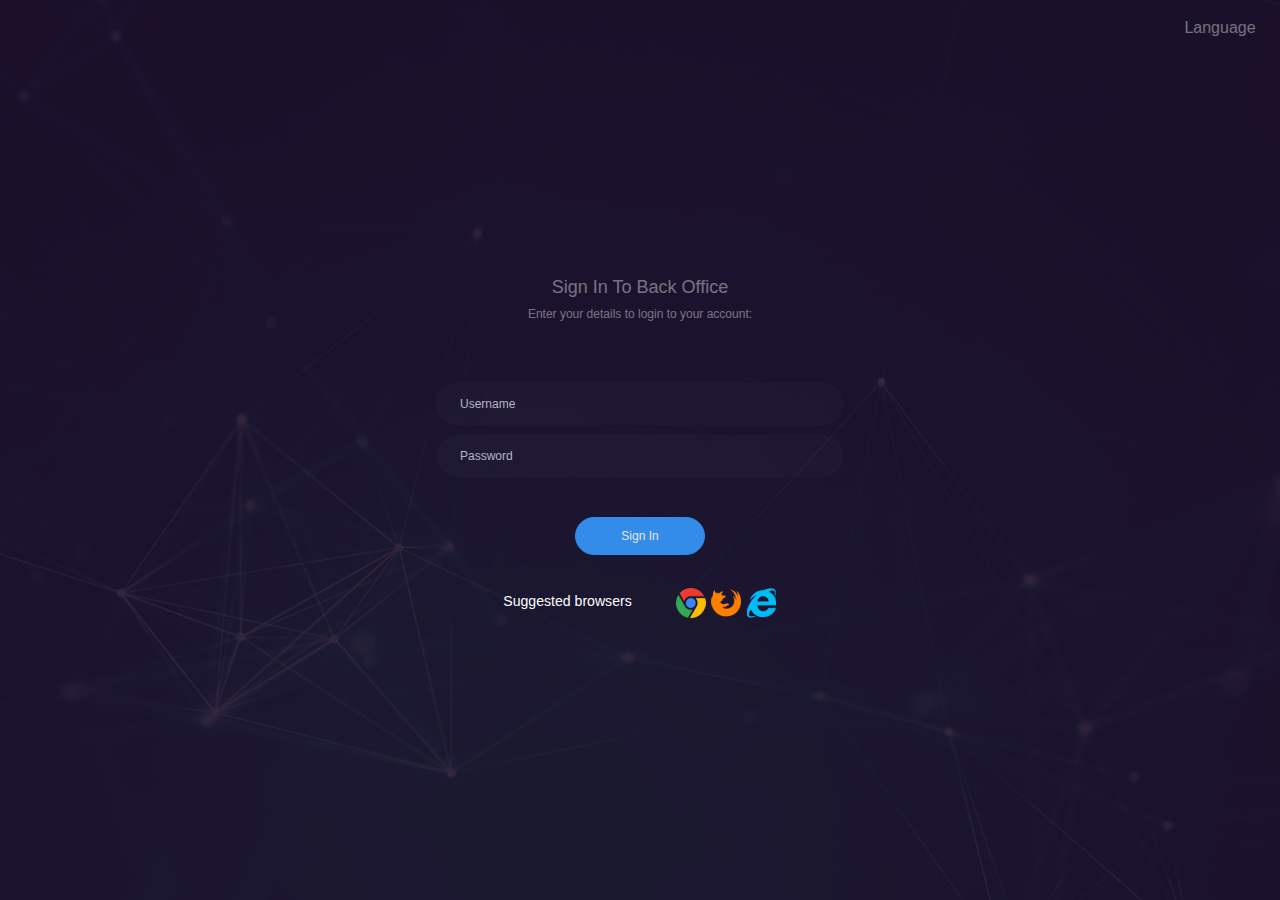
<file: index.html>
<!DOCTYPE html>
<html lang="en">

<head>
  <!-- Required meta tags -->
  <meta charset="utf-8">
  <meta name="viewport" content="width=device-width, initial-scale=1, shrink-to-fit=no">
  <title>Ultraflex</title>
  <link rel="stylesheet" href="assets/css/index.css">
  <link rel="stylesheet" href="assets/css/common.css">
  <link href="assets/css/style.bundle.css" rel="stylesheet" type="text/css">
  <link rel="shortcut icon" href="assets/img/favicon.png" />
  <script src="../assets/js/jquery.js"></script>
  <script src="https://www.google.com/recaptcha/api.js"></script>
</head>
<body>
  <div class="login">
    <div class="translateBox">
      <div class="translateContainer">
        <button class="translateBtn"><span class="translation opacity-40" key="index_language"></span></button>
        <div class="translate-content">
          <li id="zh_translator">
            <img src="assets/img/index/zh.png">
            中文
          </a>
          <li id="en_translator">
            <img src="assets/img/index/en.png">
            English
          </a>
        </div>
      </div>
    </div>
    <div class="login-form text-center text-white p-7">
      <div class="login-signin">
        <div class="mb-20">
          <h3 class="opacity-40 font-weight-normal"><span class="translation" key="index_form_title"></span></h3>
          <p class="opacity-40"><span class="translation" key="index_form_title_2"></span></p>
        </div>
        <form name='loginForm' method="POST" accept-charset="utf-8" class="form">
          <div class="form-group">
            <input class="form-control h-auto text-white bg-white-o-5 rounded-pill border-0 py-4 px-8 translation" type="text" placeholder="" key="index_form_username" name="username" autocomplete="off" />
            <span class="usernameErr errorMsg translation" key="index_form_usernameErr"></span>
          </div>
          <div class="form-group">
            <input class="form-control h-auto text-white bg-white-o-5 rounded-pill border-0 py-4 px-8 translation" type="password" placeholder="" key="index_form_password" name="password" />
            <span class="passwordErr errorMsg translation" key="index_form_passwordErr"></span>
          </div>
          <div class="form-group d-flex flex-wrap justify-content-between align-items-center px-8 opacity-60"></div>
          <div class="form-group text-center mt-10">
            <button type="submit" data-sitekey="6LdCK1cfAAAAAMOE5IERDc-ri5oKDsj3BDRXPdQm" data-callback='onSubmit' name="submit" class="g-recaptcha btn btn-pill btn-primary opacity-90 px-15 py-3" id="login_btn">
              <span class="translation" key="index_form_button_signin"></span>
            </button>
          </div>
        </form>
        <div>
          <br>
          <h6 style="display:inline"><span class="translation" key="index_form_suggest"></span></h6>
          <ul style="display:inline">
            <li style="display:inline"><img src="assets/img/index/chrome.png"></li>
            <li style="display:inline"><img src="assets/img/index/ff.png"></li>
            <li style="display:inline"><img src="assets/img/index/ie.png"></li>
          </ul>
        </div>
      </div>
    </div>
  </div>
</body>
<script type="text/javascript" src="js/config.js" ></script>
<script type="text/javascript" src="js/common.js" ></script>
<script type="text/javascript" src="js/index.js" ></script>
</html>
</file>
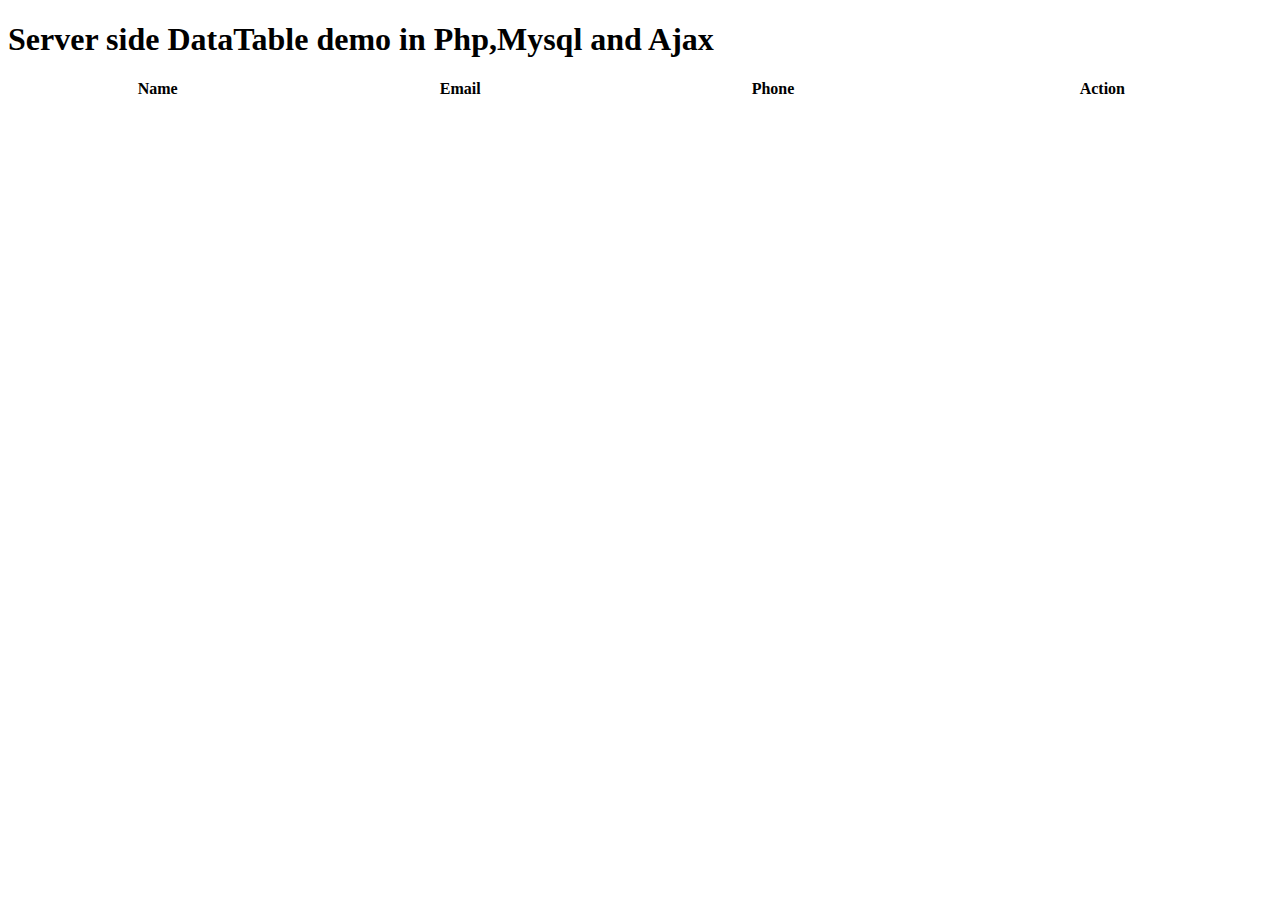
<file: datatable/index.html>
<!DOCTYPE html>
<html>
<title>Server side DataTable demo in Php,Mysql and Ajax</title>
<head>
    <link rel="stylesheet" type="text/css" href="https://cdn.datatables.net/1.10.4/css/jquery.dataTables.min.css">
    <script src="https://ajax.googleapis.com/ajax/libs/jquery/1.11.3/jquery.min.js"></script>
    <script type="text/javascript" language="javascript" src="https://cdn.datatables.net/1.10.4/js/jquery.dataTables.min.js"></script>
    <script type="text/javascript" language="javascript" >
        $(document).ready(function() {
		var data = {
		 'try' : "try",
		}
            var dataTable = $('#users').DataTable( {
                "processing": true,
                "serverSide": true,
                "ajax":{
                    url :"response.php",
					data: data,
                    type: "post",
                    error: function(){
                        $(".users-error").html("");
                        $("#users").append('<tbody class="users-error"><tr><th colspan="3">No data found in the server</th></tr></tbody>');
                        $("#users_processing").css("display","none");

                    }
                },
                "aoColumns": [
                    { data: 'name' } ,
                    { data: 'email',orderable: false },
                    { data: 'phone' }
                ],
                "columnDefs": [
                    {
                        "targets": 3,
                        orderable: false,
                        "render": function(data, type, row, meta){
                            return '<a href="customer/' + row['id'] + '/edit">Edit</a>';
                        }
                    }
                ]
            } );
        } );



    </script>
</head>
<body>
<h1>Server side DataTable demo in Php,Mysql and Ajax </h1>
<table id="users"  cellpadding="0" cellspacing="0" border="0" class="display" width="100%">
    <thead>
    <tr>
        <th>Name</th>
        <th>Email</th>
        <th>Phone</th>
        <th>Action</th>

    </tr>
    </thead>
</table>
</body>
</html>
</file>
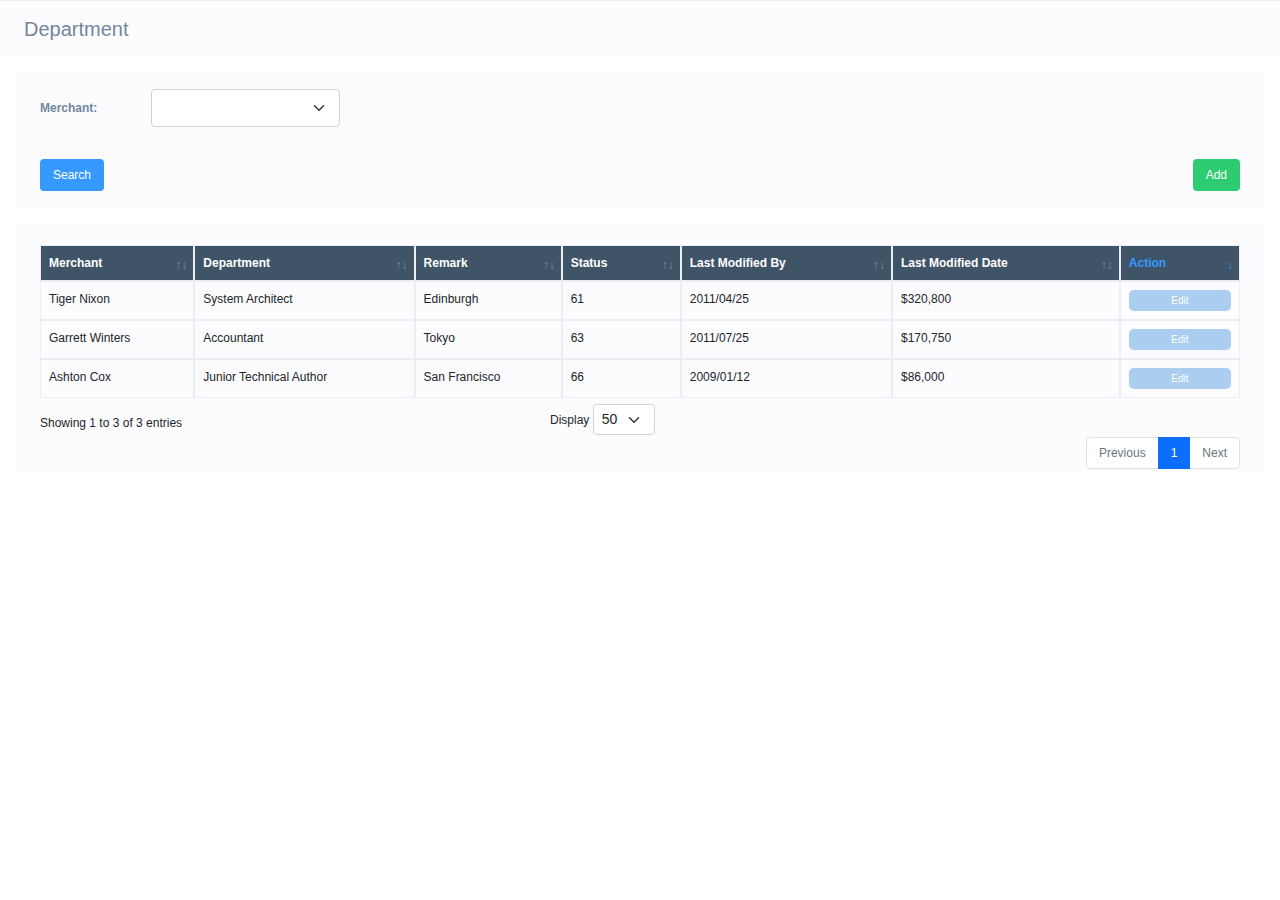
<file: pages/department/index.html>
<!DOCTYPE html>
<html lang="en">

<head>
  <meta charset="utf-8" />
  <meta name="viewport" content="width=device-width, initial-scale=1, shrink-to-fit=no">
  <link rel="icon" type="image/png" href="../../assets/img/favicon.png">
  <title class="translation" key="profile_title"></title>
  <link href="../../assets/css/common.css" rel="stylesheet">
  <link href="../../assets/css/bootstrap.min.css" rel="stylesheet" />
  <link href="../../assets/css/bootstrap-datetimepicker.min.css" rel="stylesheet" />
  <link href="../../assets/css/bootstrap-table.min.css" rel="stylesheet" />
  <link href="../../assets/css/perfect-scrollbar.css" rel="stylesheet" />
  <link href="../../assets/css/department.css" rel="stylesheet" />
  <script src="../../assets/js/fontawesome.js"></script>
  <script src="../../assets/js/fontawesome.js"></script>
  <script src="../../assets/js/jquery.js"></script>
  <script type="text/javascript" language="javascript" src="../../assets/js/bootstrap-table-jquery.min.js"></script>
</head>

<body>
  <div class="container_background border-up">
    <div class="mx-3 p-2">
      <div class="page-header">
        <h5 class="translation  font-weight-bold mt-2 mb-2 mr-5 titleText" key="">Department</h5>
      </div>
    </div>
  </div>
  <div class="m-3 container_background rounded-3 ">
    <div class="row g-3 m-3">
      <!-- <div class="col-md-4 form-group">
        <input type="text" class="form-control translation" placeholder="" key="department_name" id="name" autocomplete="off">
      </div>
      <div class="col-md-2 form-group">
        <select id="gender" class="form-select">
          <option selected class="translation" key="department_status"></option>
          <option value="1" class="translation" key="select_active"></option>
          <option value="2" class="translation" key="select_deactive"></option>
          <option value="0" class="translation" key="select_deleted"></option>
        </select>
      </div> -->
      <div class="d-flex justify-content-between bd-highlight mb-3">
        <div class="col-md-3 my-2 my-md-0">
          <div class="d-flex align-items-center">
            <label class="mr-3 mb-0  d-md-block length"><b>Merchant:</b></label>

            <select class="form-select" name="search_merchant" aria-label="Default select example">
              <option value=""></option>
              <option value="1">Flexgaming</option>
            </select>
          </div>
        </div>
      </div>
      <div class="d-flex justify-content-between bd-highlight mb-3">
        <div class=" bd-highlight">

          <button id="searchBtn" class="btn btn-light-primary ">
            <i class="fas fa-spinner fa-spin d-none"></i>
            <i class="fa fa-search "></i>
            <span class="translation" key="btn_search"></span>
          </button>
        </div>
        <div class=" bd-highlight">
          <button id="addBtn" class="btn btn-outline-success " data-bs-toggle="modal" data-bs-target="#addForm">
            <i class="fas fa-spinner fa-spin d-none"></i>
            <i class="fa fa-plus "></i>
            <span class="translation" key="btn_add"></span>
          </button>



          <!-- <button id="exportBtn" class="btn btn-outline-dark ">
            <i class="fas fa-spinner fa-spin d-none"></i>
            <i class="fa fa-file-excel-o "></i>
            <span class="translation" key="btn_export"></span>
          </button> -->
        </div>
      </div>
    </div>
  </div>
  <div class="m-3 container_background rounded-3">
    <div class="row g-3 m-3">
      <table id="example" class="table table-hover" style="width:100%">
        <thead class="thead-light">
          <tr>
            <th>Merchant</th>
            <th>Department</th>
            <th>Remark</th>
            <th>Status</th>
            <th>Last Modified By</th>
            <th>Last Modified Date</th>
            <th>Action</th>
          </tr>
        </thead>
        <tbody>
          <tr>
            <td>Tiger Nixon</td>
            <td>System Architect</td>
            <td>Edinburgh</td>
            <td>61</td>
            <td>2011/04/25</td>
            <td>$320,800</td>
            <td><button class="btn-edit">Edit</button></td>
          </tr>
          <tr>
            <td>Garrett Winters</td>
            <td>Accountant</td>
            <td>Tokyo</td>
            <td>63</td>
            <td>2011/07/25</td>
            <td>$170,750</td>
            <td><button class="btn-edit">Edit</button></td>
          </tr>
          <tr>
            <td>Ashton Cox</td>
            <td>Junior Technical Author</td>
            <td>San Francisco</td>
            <td>66</td>
            <td>2009/01/12</td>
            <td>$86,000</td>
            <td><button class="btn-edit">Edit</button></td>
          </tr>

        </tbody>
        <!-- <tfoot>
          <tr>
            <th>Name</th>
            <th>Position</th>
            <th>Office</th>
            <th>Age</th>
            <th>Start date</th>
            <th>Salary</th>
            <th>Action</th>
          </tr>
        </tfoot> -->
      </table>
    </div>
  </div>

 



</body>
<script src="../../assets/js/bootstrap.bundle.min.js"></script>
<script src="../../assets/js/bootstrap-datetimepicker.min.js"></script>
<script src="../../assets/js/locales/bootstrap-datetimepicker.zh-CN.js"></script>
<script src="../../assets/js/bootstrap-table.min.js"></script>
<script src="../../js/config.js"></script>
<script src="../../js/common.js"></script>
<script src="../../js/pages/department.js"></script>
<script>
  $(document).ready(function () {
    $('#example').DataTable({
      responsive: false,

      // DOM Layout settings
      dom: `<'row'<'col-sm-12'tr>>
          <'row'<'col-sm-12 col-md-5'i><'col-sm-12 col-md-7 dataTables_pager'lp>>`,

      lengthMenu: [5, 10, 25, 50],

      pageLength: 50,

      language: {
        'lengthMenu': 'Display _MENU_',
      },

      // Order settings
      order: [
        [6, 'desc']
      ],
      // order: [[5, 'asc']],

      columnDefs: [],

      "footerCallback": function (row, data, start, end, display) {
        var totalAmount = 0;
        for (var i = 0; i < data.length; i++) {
          totalAmount += parseFloat(data[i][2]);
        }
        totalAmount = totalAmount.toFixed(2);

        var api = this.api();
        $(api.column(2).footer()).html(totalAmount);
      },

      // "drawCallback": function (settings) {
      //   table.wrap("<div class='table-responsive'></div>");
      // },
      "initComplete": function () {
        $("#kt_datatable").css('display', 'table');
        $("#loading2").fadeOut();
      }
    });

    // table.on('change', '.group-checkable', function () {
    //   var set = $(this).closest('table').find('td:first-child .checkable');
    //   var checked = $(this).is(':checked');

    //   $(set).each(function () {
    //     if (checked) {
    //       $(this).prop('checked', true);
    //       $(this).closest('tr').addClass('active');
    //     } else {
    //       $(this).prop('checked', false);
    //       $(this).closest('tr').removeClass('active');
    //     }
    //   });
    // });

    // table.on('change', 'tbody tr .checkbox', function () {
    //   $(this).parents('tr').toggleClass('active');
    // });

  });
</script>
</body>

</html>
</file>
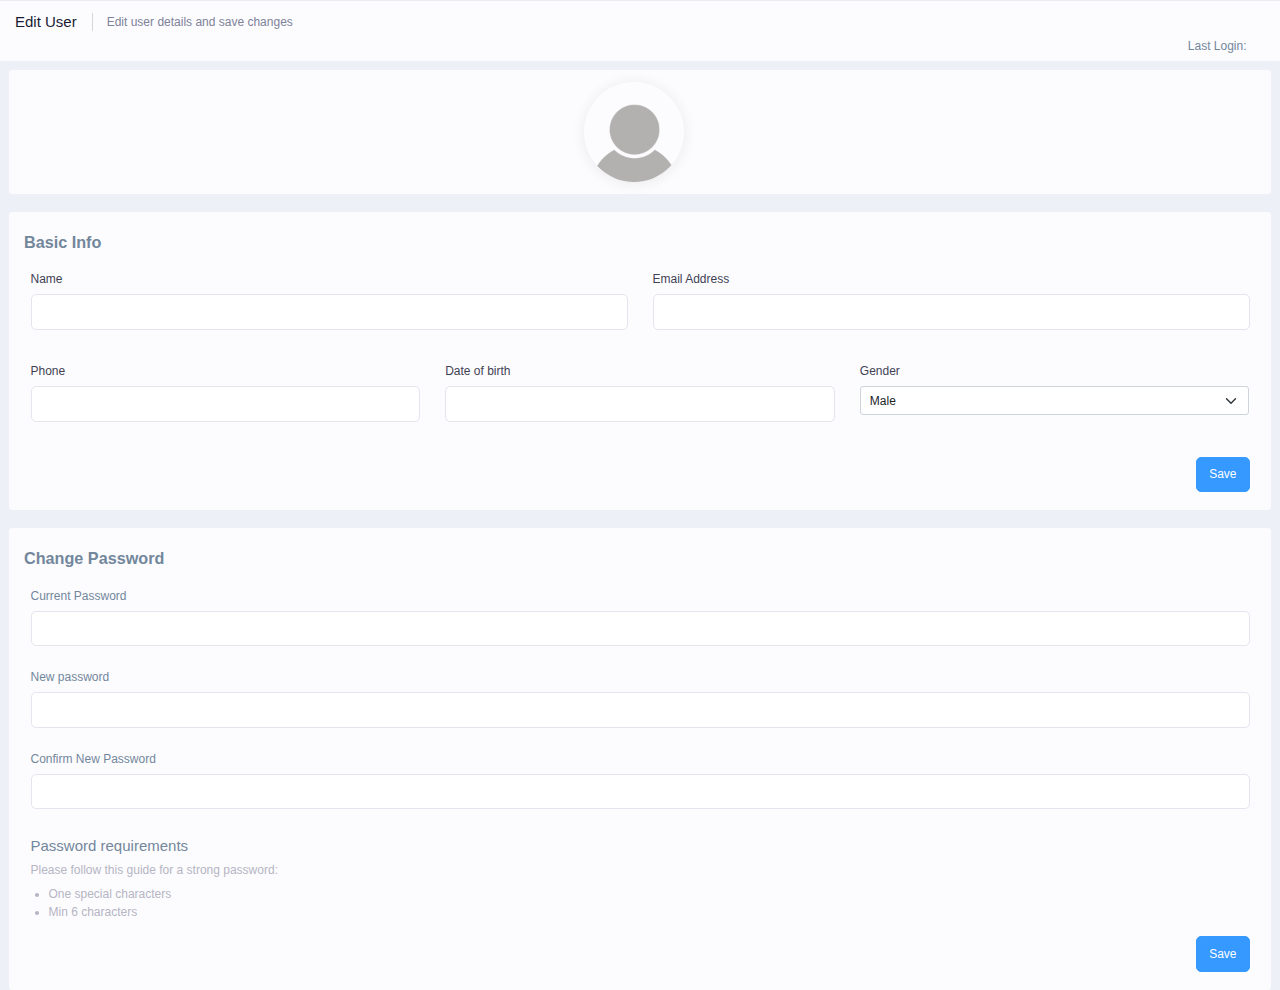
<file: pages/profile/index.html>
<!DOCTYPE html>
<html lang="en">

<head>
  <meta charset="utf-8" />
  <meta name="viewport" content="width=device-width, initial-scale=1, shrink-to-fit=no">
  <link rel="icon" type="image/png" href="../../assets/img/favicon.png">
  <title class="translation" key="profile_title"></title>
  <link href="../../assets/css/common.css" rel="stylesheet" >
  <link href="../../assets/css/bootstrap.min.css" rel="stylesheet" />
  <link href="../../assets/css/bootstrap-datetimepicker.min.css" rel="stylesheet" />
  <link href="../../assets/css/perfect-scrollbar.css" rel="stylesheet" />
  <link href="../../assets/css/profile.css" rel="stylesheet" />
  <link href="../../assets/css/style.bundle.css" rel="stylesheet" />
  <script src="../../assets/js/fontawesome.js"></script>
  <script src="../../assets/js/jquery.js"></script>
</head>
<body>
  <div class="container_background border-up"> 
    <div class="mx-3 p-2">
      <div class="page-header d-flex align-items-center flex-wrap mr-2">
        <h5 class="translation text-dark font-weight-bold mt-2 mb-2 mr-5" key="profile_title"></h5>
        <span class="text-dark-50 font-weight-bold title-description translation" key="edit_user_text" id="kt_subheader_total"></span>
      </div>
      <div class="col-12 d-grid gap-2 d-md-flex justify-content-md-end">
        <span class="translation" key="profile_last_login"></span>
        <span class="profileLastLogin"></span>
      </div>
    </div>
  </div>
  <div class="m-3 container_background rounded-3 ">
    <div class="row">
      <div class="d-flex justify-content-center align-items-center my-2">
        <div class="p-2">
          <img src="../../assets/img/icons/default-profile.png" width="100" class="rounded-circle shadow-sm profileImage">
        </div>
        <div class="p-2">
          <div class="h-100">
            <h5 class="mb-1 font-weight-bolder">
              <span class="profileName"></span>
                <span class="profileUsername"></span>
            </h5>
            <p class="mb-0 font-weight-normal text-sm positionName"></p>
          </div>
        </div>
      </div>
    </div>
  </div>
  <div class="m-3 container_background rounded-3">
    <div class="row g-3 m-3">
      <div><h4 class="translation fw-bold" key="profile_basic_info"></h4></div>
      <div class="col-md-6 form-group">
        <label for="name" class="form-label translation" key="profile_name"></label>
        <input type="text" class="form-control " placeholder="" id="name" autocomplete="off">
        <span class="profile_nameErr errorMsg translation" key="profile_nameErr"></span>
      </div>
      <div class="col-md-6 form-group">
        <label for="email" class="form-label translation" key="profile_email"></label>
        <input type="text" class="form-control " id="email" autocomplete="off">
        <span class="profile_emailErr errorMsg translation" key="profile_emailErr"></span>
      </div>
      <div class="col-md-4 form-group">
        <label for="phone" class="form-label translation" key="profile_phone"></label>
        <input type="text" class="form-control " id="phone" autocomplete="off">
      </div>
      <div class="col-md-4 form-group">
        <label for="dob" class="form-label translation" key="profile_dob"></label>
        <input type="text" onkeydown= "false" class="form-control datePicker" id="dob" autocomplete="off">
      </div>
      <div class="col-md-4 form-group">
        <label for="gender" class="form-label translation" key="profile_gender"></label>
        <select id="gender" class="form-select">
          <option value="1" class="translation" key="profile_male"></option>
          <option value="2" class="translation" key="profile_female"></option>
        </select>
      </div>
      <div class="col-12 mt-5 mb-3 d-grid gap-2 d-md-flex justify-content-md-end">
        <button id="saveProfileBtn" class="btn btn-primary">
          <i class="fas fa-spinner fa-spin d-none"></i>
          <span class="translation" key="btn_save"></span>
        </button>
      </div>
    </div>
  </div>
  <div class="m-3 container_background rounded-3">
    <div class="row g-3 m-3">
      <div><h4 class="translation fw-bold" key="profile_change_pass"></h4></div>
      <div class="col-md-12">
        <label for="current_pass" class="form-label translation" key="profile_current_pass"></label>
        <input type="password" class="form-control " id="current_pass" autocomplete="off">
        <span class="profile_curPassErr errorMsg translation" key="profile_curPassErr"></span>
      </div>
      <div class="col-md-12">
        <label for="new_pass" class="form-label translation" key="profile_new_pass"></label>
        <input type="password" class="form-control " id="new_pass" autocomplete="off">
        <span class="profile_newPassErr errorMsg translation" key="profile_newPassErr"></span>
      </div>
      <div class="col-md-12">
        <label for="confirm_new_pass" class="form-label translation" key="profile_confirm_new_pass"></label>
        <input type="password" class="form-control " id="confirm_new_pass" autocomplete="off">
        <span class="profile_conNewPassErr errorMsg translation" key="profile_conNewPassErr"></span>
        <span class="profile_conNewPassErrEqual errorMsg translation" key="profile_conNewPassErrEqual"></span>
      </div>
      <div class="col-md-12">
        <h5 class="mt-2 translation" key="profile_password_title"></h5>
        <p class="text-muted mb-2 translation" key="profile_password_description"></p>
        <ul class="text-muted ps-4 mb-0 float-start" id="passwordRequirement">
          <li>
            <span class="text-sm translation profile_password_description1" key="profile_password_description1"></span>
          </li>
          <li>
            <span class="text-sm translation profile_password_description2" key="profile_password_description2"></span>
          </li>
        </ul>
      </div>
      <div class="col-12 mt-5 mb-3 d-grid gap-2 d-md-flex justify-content-md-end">
        <button id="savePasswordBtn" class="btn btn-primary">
          <i class="fas fa-spinner fa-spin d-none"></i>
          <span class="translation" key="btn_save"></span>
        </button>
      </div>
    </div>
  </div>

</body>
  <script src="../../assets/js/bootstrap.bundle.min.js"></script>
  <script src="../../assets/js/bootstrap-datetimepicker.min.js"></script>
  <script src="../../assets/js/locales/bootstrap-datetimepicker.zh-CN.js"></script>
  <script src="../../js/config.js"></script>
  <script src="../../js/common.js"></script>
  <script src="../../js/pages/profile.js"></script>
  <script>
  </script>
</body>
</html>
</file>
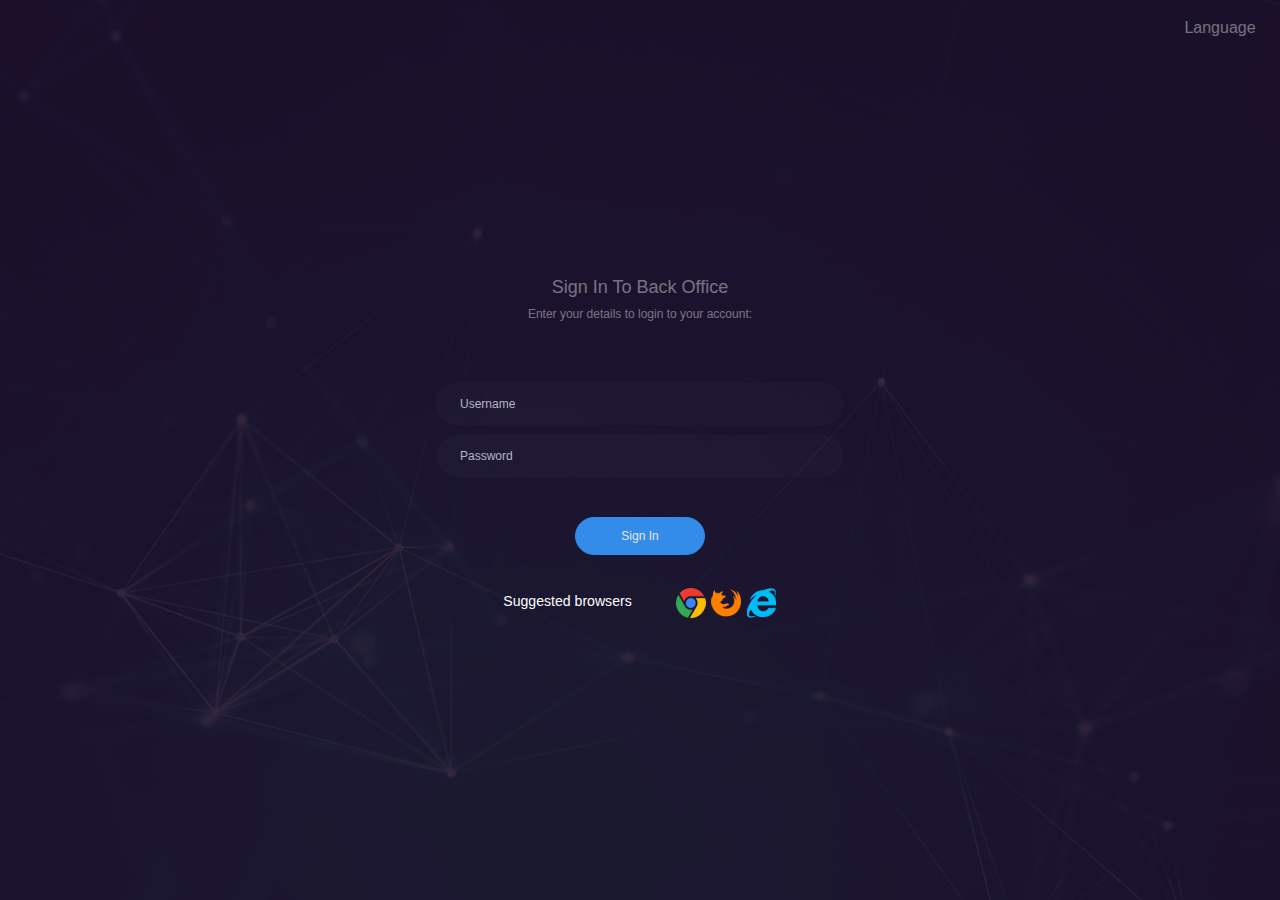
<file: login.html>
<!DOCTYPE html>
<html lang="en">

<head>
  <!-- Required meta tags -->
  <meta charset="utf-8">
  <meta name="viewport" content="width=device-width, initial-scale=1, shrink-to-fit=no">
  <title>Ultraflex</title>
  <link href="assets/css/style.bundle.css" rel="stylesheet" type="text/css">
  <link rel="stylesheet" href="css/login.css">
  <link rel="stylesheet" href="css/common.css">
  <link rel="shortcut icon" href="assets/img/favicon.png" />
  <script src="assets/js/jquery.js"></script>
  <script src="https://www.google.com/recaptcha/api.js"></script>
</head>
<body>
  <div class="login">
    <div class="translateBox">
      <div class="translateContainer">
        <button class="translateBtn"><span class="translation opacity-40" key="index_language"></span></button>
        <div class="translate-content">
          <li id="zh_translator">
            <img src="assets/img/index/zh.png">
            中文
          </a>
          <li id="en_translator">
            <img src="assets/img/index/en.png">
            English
          </a>
        </div>
      </div>
    </div>
    <div class="login-form text-center text-white p-7">
      <div class="login-signin">
        <div class="mb-20">
          <h3 class="opacity-40 font-weight-normal"><span class="translation" key="index_form_title"></span></h3>
          <p class="opacity-40"><span class="translation" key="index_form_title_2"></span></p>
        </div>
        <form name='loginForm' method="POST" accept-charset="utf-8" class="form">
          <div class="form-group">
            <input class="form-control h-auto text-white bg-white-o-5 rounded-pill border-0 py-4 px-8 translation" type="text" placeholder="" key="index_form_username" name="username" autocomplete="off" />
            <span class="usernameErr errorMsg translation" key="index_form_usernameErr"></span>
          </div>
          <div class="form-group">
            <input class="form-control h-auto text-white bg-white-o-5 rounded-pill border-0 py-4 px-8 translation" type="password" placeholder="" key="index_form_password" name="password" />
            <span class="passwordErr errorMsg translation" key="index_form_passwordErr"></span>
          </div>
          <div class="form-group d-flex flex-wrap justify-content-between align-items-center px-8 opacity-60"></div>
          <div class="form-group text-center mt-10">
            <button type="submit" data-sitekey="6LdCK1cfAAAAAMOE5IERDc-ri5oKDsj3BDRXPdQm" data-callback='onSubmit' name="submit" class="g-recaptcha btn btn-pill btn-primary opacity-90 px-15 py-3" id="login_btn">
              <span class="translation" key="index_form_button_signin"></span>
            </button>
          </div>
        </form>
        <div>
          <br>
          <h6 style="display:inline"><span class="translation" key="index_form_suggest"></span></h6>
          <ul style="display:inline">
            <li style="display:inline"><img src="assets/img/index/chrome.png"></li>
            <li style="display:inline"><img src="assets/img/index/ff.png"></li>
            <li style="display:inline"><img src="assets/img/index/ie.png"></li>
          </ul>
        </div>
      </div>
    </div>
  </div>
</body>
<script type="text/javascript" src="js/config.js" ></script>
<script type="text/javascript" src="js/common.js" ></script>
<script type="text/javascript" src="js/login.js" ></script>
</html>
</file>
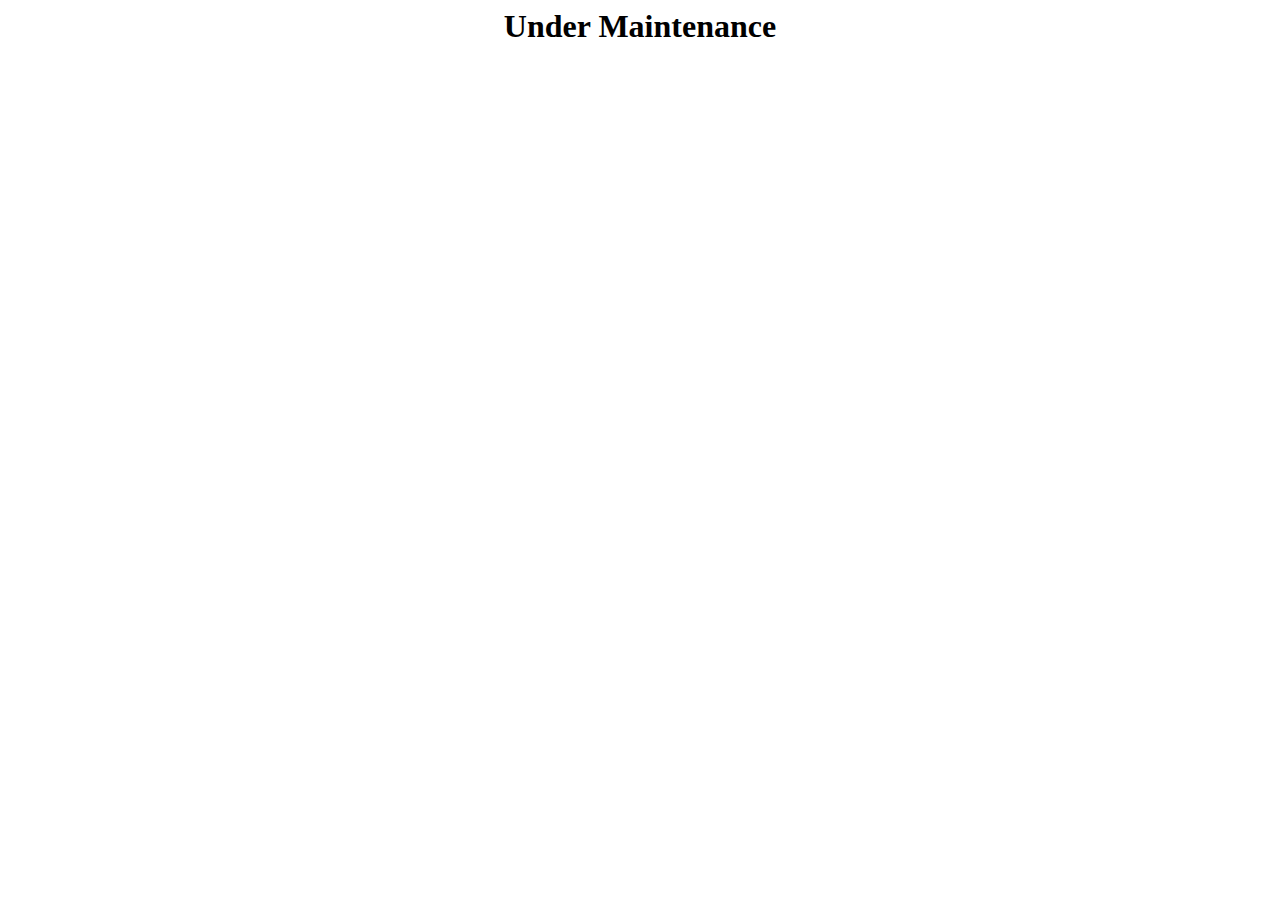
<file: maintenance.html>
<html>
  <head>
    <title>Under Maintenance</title>
  </head>
  <body>
    <center><h1>Under Maintenance</h1></center>
  </body>
</html>
<!-- a padding to disable MSIE and Chrome friendly error page -->
<!-- a padding to disable MSIE and Chrome friendly error page -->
<!-- a padding to disable MSIE and Chrome friendly error page -->
<!-- a padding to disable MSIE and Chrome friendly error page -->
<!-- a padding to disable MSIE and Chrome friendly error page -->
<!-- a padding to disable MSIE and Chrome friendly error page -->
</file>
<file: assets/css/index.css>
.login {
  display: flex;
  justify-content: center;
  align-items: center;
  height: 100%;
  background-image: url("../img/index/login-background.jpg");
  background-size: cover;
}

.custom-content-wrapper{
  background: none!important;
}

.opacity-40{
  opacity: .4!important;
}

/* Dropdown Button */
.translateBtn {
  width: 100%;
  background: transparent;
  color: white;
  padding: 16px;
  font-size: 16px;
  border: none;
}

/* The container <div> - needed to position the dropdown content */
.translateBox {
  width:120px;
  text-align: center;
  position:absolute;
  top:0;
  right:0;
}

.translateContainer{
  width: 100%;
  position: relative;
  display: inline-block;
}
/* Dropdown Content (Hidden by Default) */
.translate-content {
  width:100%;
  display: none;
  position: absolute;
  right:0;
  background-color: #303030;
  box-shadow: 0px 8px 16px 0px rgba(0,0,0,0.2);
  z-index: 1;
}

/* Links inside the dropdown */
.translate-content li {
  color: white;
  padding: 12px 16px;
  text-decoration: none;
  display: block;
  text-align:left;
  cursor: pointer;
}

.translate-content li img {
  width: 30px;
  height: 30px;
}

/* Change color of dropdown links on hover */
.translate-content li:hover {
  background-color: #73879c;
  color: red!important;
}

/* Show the dropdown menu on hover */
.translateBox:hover .translate-content {
  display: block;
}

/* Change the background color of the dropdown button when the dropdown content is shown */
.translateBox:hover .translateBtn{
  background-color: #303030;
}

.login-form {
  width: 100%;
  max-width: 450px;
}
@media (max-width: 575.98px) {
  .login.login-5 .login-form {
    width: 100%;
    max-width: 100%;
  }
}
</file>
<file: assets/css/common.css>
/* New add  4/21 */
body{
  height: 100%;
    margin: 0px;
    padding: 0px;
    font-size: 12px !important;
    font-weight: 400;
    -ms-text-size-adjust: 100%;
    -webkit-font-smoothing: antialiased;
    -moz-osx-font-smoothing: grayscale;
  font-family: Poppins, Helvetica, "sans-serif" !important;
}


/* The snackbar - position it at the bottom and in the middle of the screen */
#snackbar {
  visibility: hidden; /* Hidden by default. Visible on click */
  min-width: 250px; /* Set a default minimum width */
  margin-left: -125px; /* Divide value of min-width by 2 */
  font-size: 16px;
  color: #fff; /* White text color */
  text-align: center; /* Centered text */
  border-radius: 2px; /* Rounded borders */
  padding: 16px; /* Padding */
  position: fixed; /* Sit on top of the screen */
  z-index: 1; /* Add a z-index if needed */
  left: 50%; /* Center the snackbar */
  top: 30px; /* 30px from the bottom */
}

/* Show the snackbar when clicking on a button (class added with JavaScript) */
#snackbar.show {
  visibility: visible; /* Show the snackbar */
  /* Add animation: Take 0.5 seconds to fade in and out the snackbar.
  However, delay the fade out process for 2.5 seconds */
  -webkit-animation: fadein 0.5s, fadeout 0.5s 2.5s;
  animation: fadein 0.5s, fadeout 0.5s 2.5s;
}

/* Animations to fade the snackbar in and out */
@-webkit-keyframes fadein {
  from {top: 0; opacity: 0;}
  to {top: 30px; opacity: 1;}
}

@keyframes fadein {
  from {top: 0; opacity: 0;}
  to {top: 30px; opacity: 1;}
}

@-webkit-keyframes fadeout {
  from {top: 30px; opacity: 1;}
  to {top: 0; opacity: 0;}
}

@keyframes fadeout {
  from {top: 30px; opacity: 1;}
  to {top: 0; opacity: 0;}
}

.errorMsg{
  display: none;
  color: red;
  font-size: 12px;
}


/* New add Kelpfen Part */
.titleText{
  color: #73879c!important;
}

.subheader .subheader-separator.subheader-separator-ver {
  width: 1px;
  height: 22px;
}

.subheader .subheader-separator {
  display: block;
  width: 12px;
  height: 4px;
  border-radius: 2px;
}
.title-description{
  padding-left: 14px;
  border-left: 1px solid #00000026 ;
}

.border-up{
  border-top: 1px solid #ebedf3;
}

.container_background{
  background-color: #fcfcfe !important;
}

.btn.btn-light-primary{
  font-size: 12px;
  color: #fff;
  background-color: #3699ff;
  border-color: transparent;
}

.btn.btn-light-danger{
  font-size: 12px;
  color: #fff;
  background-color: red;
  border-color: transparent;
}
</file>
<file: assets/css/perfect-scrollbar.css>
body::-webkit-scrollbar {
  width: 15px;
}

body::-webkit-scrollbar-thumb {
  height: 6px;
  border: 4px solid rgba(0, 0, 0, 0);
  background-clip: padding-box;
  -webkit-border-radius: 7px;
  background-color: #e3e3e3;
}

body{
  background:transparent;
  font-family: Comic Sans MS, Comic Sans, cursive;
}
</file>
<file: assets/css/department.css>
.btn:hover {
    color: white !important;
}

.length {
    width: 200px;
}

.length b{
    color: #73879c
}

.btn {
    font-size: 12px;
}

.btn-outline-success {
    color: #fff;
    background-color: #2ecc71;
    border-color: transparent;
    width: 100%;
}

.thead-light{
    background-color: #34495eF0;
    color: #fff;
   
}


table.dataTable>thead .sorting_asc, table.dataTable>thead .sorting_desc{
    color: #3699ff;
}

.btn-edit{
    color: #fff;
    background-color: #abcdef;
    border-color: transparent;
    font-size: 10px;
    padding: 1px 3px;
    border-radius: 5px;
    width: 100%;
}
table.dataTable{
    border-collapse: collapse;
    border-spacing: 0;
}


table.dataTable td, table.dataTable th {
    -webkit-box-sizing: content-box;
    box-sizing: content-box;
    border: 1px solid #ebedf3;
}
</file>
<file: assets/css/profile.css>
.textTitle{
    color: #181C32 !important;
    font-weight: 500 !important;
}

.subheader .subheader-separator.subheader-separator-ver {
    width: 1px;
    height: 22px;
}

.subheader .subheader-separator {
    display: block;
    width: 12px;
    height: 4px;
    border-radius: 2px;
}
.title-description{
    padding-left: 14px;
    border-left: 1px solid #00000026 ;
}

.border-up{
    border-top: 1px solid #ebedf3;
}

.container_background{
    background-color: #fcfcfe !important;
}
</file>
<file: css/login.css>
.login {
  display: flex;
  justify-content: center;
  align-items: center;
  height: 100%;
  background-image: url("../assets/img/index/login-background.jpg");
  background-size: cover;
}

.custom-content-wrapper{
  background: none!important;
}

.opacity-40{
  opacity: .4!important;
}

/* Dropdown Button */
.translateBtn {
  width: 100%;
  background: transparent;
  color: white;
  padding: 16px;
  font-size: 16px;
  border: none;
}

/* The container <div> - needed to position the dropdown content */
.translateBox {
  width:120px;
  text-align: center;
  position:absolute;
  top:0;
  right:0;
}

.translateContainer{
  width: 100%;
  position: relative;
  display: inline-block;
}
/* Dropdown Content (Hidden by Default) */
.translate-content {
  width:100%;
  display: none;
  position: absolute;
  right:0;
  background-color: #303030;
  box-shadow: 0px 8px 16px 0px rgba(0,0,0,0.2);
  z-index: 1;
}

/* Links inside the dropdown */
.translate-content li {
  color: white;
  padding: 12px 16px;
  text-decoration: none;
  display: block;
  text-align:left;
  cursor: pointer;
}

.translate-content li img {
  width: 30px;
  height: 30px;
}

/* Change color of dropdown links on hover */
.translate-content li:hover {
  background-color: #73879c;
  color: red!important;
}

/* Show the dropdown menu on hover */
.translateBox:hover .translate-content {
  display: block;
}

/* Change the background color of the dropdown button when the dropdown content is shown */
.translateBox:hover .translateBtn{
  background-color: #303030;
}

.login-form {
  width: 100%;
  max-width: 450px;
}
@media (max-width: 575.98px) {
  .login.login-5 .login-form {
    width: 100%;
    max-width: 100%;
  }
}
</file>
<file: css/common.css>
/* New add  4/21 */
body{
  height: 100%;
    margin: 0px;
    padding: 0px;
    font-size: 12px !important;
    font-weight: 400;
    -ms-text-size-adjust: 100%;
    -webkit-font-smoothing: antialiased;
    -moz-osx-font-smoothing: grayscale;
  font-family: Poppins, Helvetica, "sans-serif" !important;
}


/* The snackbar - position it at the bottom and in the middle of the screen */
#snackbar {
  visibility: hidden; /* Hidden by default. Visible on click */
  min-width: 250px; /* Set a default minimum width */
  margin-left: -125px; /* Divide value of min-width by 2 */
  font-size: 16px;
  color: #fff; /* White text color */
  text-align: center; /* Centered text */
  border-radius: 2px; /* Rounded borders */
  padding: 16px; /* Padding */
  position: fixed; /* Sit on top of the screen */
  z-index: 1; /* Add a z-index if needed */
  left: 50%; /* Center the snackbar */
  top: 30px; /* 30px from the bottom */
}

/* Show the snackbar when clicking on a button (class added with JavaScript) */
#snackbar.show {
  visibility: visible; /* Show the snackbar */
  /* Add animation: Take 0.5 seconds to fade in and out the snackbar.
  However, delay the fade out process for 2.5 seconds */
  -webkit-animation: fadein 0.5s, fadeout 0.5s 2.5s;
  animation: fadein 0.5s, fadeout 0.5s 2.5s;
}

/* Animations to fade the snackbar in and out */
@-webkit-keyframes fadein {
  from {top: 0; opacity: 0;}
  to {top: 30px; opacity: 1;}
}

@keyframes fadein {
  from {top: 0; opacity: 0;}
  to {top: 30px; opacity: 1;}
}

@-webkit-keyframes fadeout {
  from {top: 30px; opacity: 1;}
  to {top: 0; opacity: 0;}
}

@keyframes fadeout {
  from {top: 30px; opacity: 1;}
  to {top: 0; opacity: 0;}
}

.errorMsg{
  display: none;
  color: red;
  font-size: 12px;
}


/* New add Kelpfen Part */
.titleText{
  color: #73879c!important;
}

.subheader .subheader-separator.subheader-separator-ver {
  width: 1px;
  height: 22px;
}

.subheader .subheader-separator {
  display: block;
  width: 12px;
  height: 4px;
  border-radius: 2px;
}
.title-description{
  padding-left: 14px;
  border-left: 1px solid #00000026 ;
}

.border-up{
  border-top: 1px solid #ebedf3;
}

.container_background{
  background-color: #fcfcfe !important;
}

.btn.btn-light-primary{
  font-size: 12px;
  color: #fff;
  background-color: #3699ff;
  border-color: transparent;
}

.btn.btn-light-danger{
  font-size: 12px;
  color: #fff;
  background-color: red;
  border-color: transparent;
}
</file>
